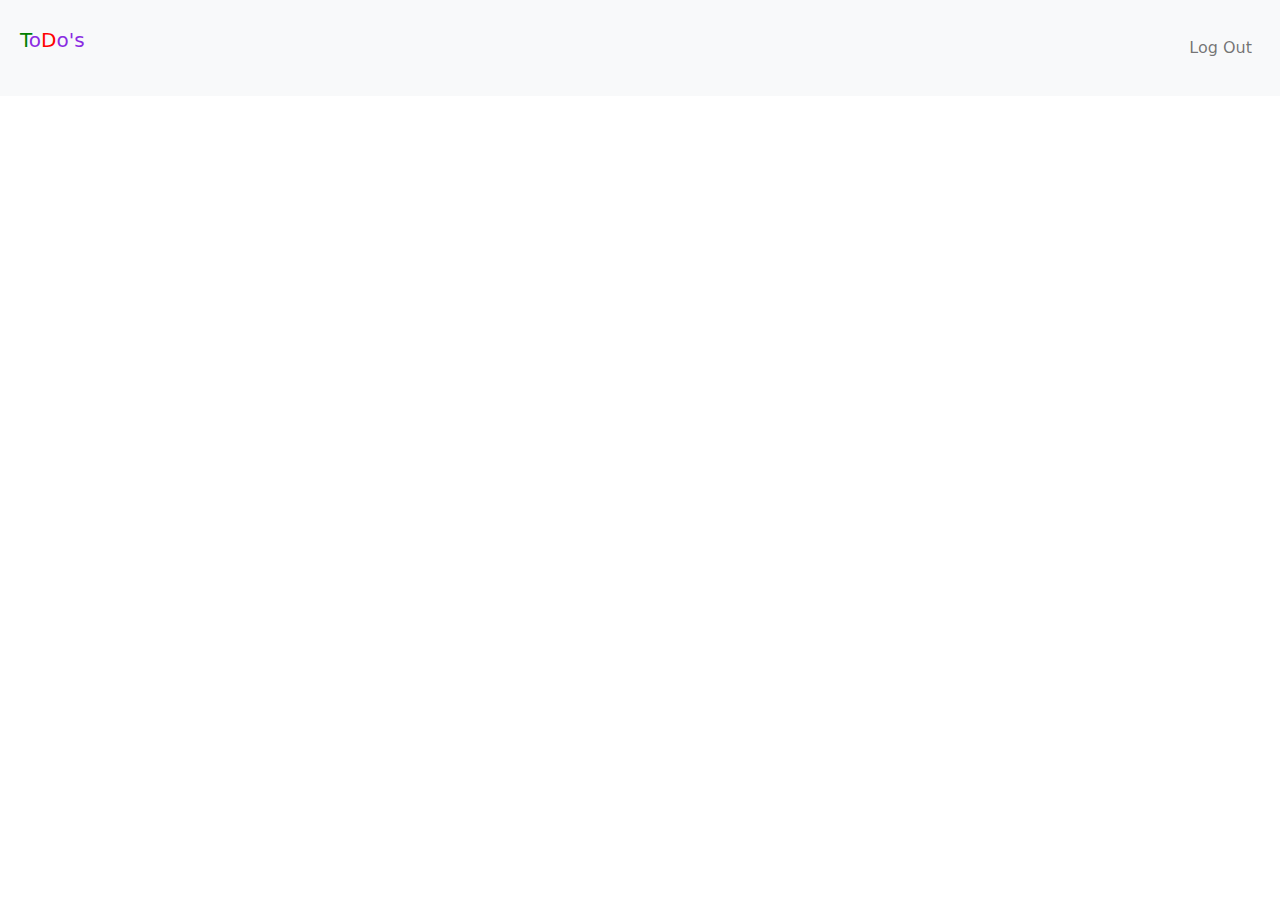
<file: index.html>
<!DOCTYPE html>
<html lang="en">
<head>
    <meta charset="UTF-8">
    <meta name="viewport" content="width=device-width, initial-scale=1.0">
    <title>ToDo App</title>
    
    <!-- <link rel="stylesheet" href="https://cdn.datatables.net/1.10.2/css/jquery.dataTables.min.css"> -->
    <link rel="stylesheet" href="./CSS/bootstrap.min.css">
    <link rel="stylesheet" href="./CSS/style.css">

</head>
<body>
    <header class="sticky-top">
        <nav class="navbar navbar-expand-lg navbar-light bg-light headerClass"data-toggle="sticky-onscroll">
            <a class="navbar-brand" href="#"><div><p><font style="color: green;">T</font><font style="color: blueviolet;">o</font><font style="color: red;">D</font><font style="color: blueviolet;">o's</font></p></div></a>
            <button class="navbar-toggler" type="button" data-toggle="collapse" data-target="#navbarNav" aria-controls="navbarNav" aria-expanded="false" aria-label="Toggle navigation">
              <span class="navbar-toggler-icon"></span>
            </button>
            <div class="collapse navbar-collapse  justify-content-end" id="navbarNav">
              <ul class="navbar-nav">
                <li class="nav-item active">
                  <a class="nav-link" href="./Login.html">Log Out</span></a>
                </li>
              
              
              </ul>
            </div>
          </nav>
    </header>
    <div class="col-md-1"></div>
    <div class="container col-md-10 ToDoTableContainer" >
        <table id="ToDoTable" class="table table-striped">


        </table>

    </div>

    


    <script src="./JS/Script.js"></script>
    <!-- <script src="https://ajax.googleapis.com/ajax/libs/jquery/1.7.1/jquery.min.js"></script> -->
    <!-- <script type="text/javascript" src="https://cdn.datatables.net/1.10.2/js/jquery.dataTables.min.js"></script> -->
    <!-- <script type="text/javascript" src="https://maxcdn.bootstrapcdn.com/bootstrap/3.2.0/js/bootstrap.min.js"></script> -->

</body>
</html>
</file>
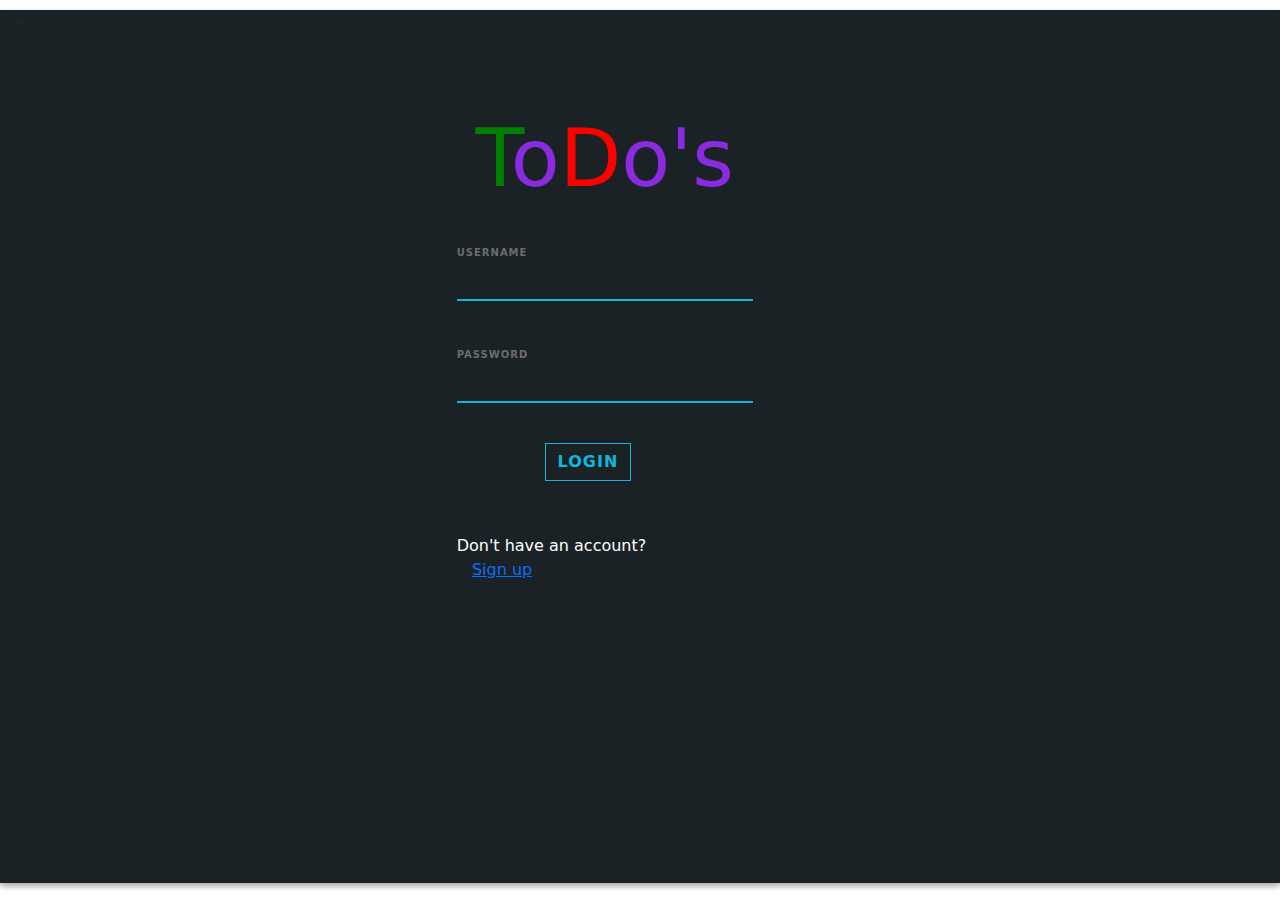
<file: Login.html>
<!DOCTYPE html>
<html lang="en">
<head>

    <title>Login Page</title>
    
    <link rel="stylesheet" href="CSS/bootstrap.min.css">
    <link rel="stylesheet" href="./CSS/style.css">
    <link rel="icon" type="image/x-icon" href="Images/favicon.ico">
</head>

<body >  
       

    <main>
     <!-- End top header-->
    <div class="loginPage col-lg-12>
        <!-- <div class="container"> -->
            <div class="row loginpageContainer col-lg-12">
                
                <div class="col-md-4 col-sm-1"></div>
                <div class="col-md-3 col-sm-10 login-box">
                    <div class="col-lg-12 login-icon"> 
                      <div><p><font style="color: green;">T</font><font style="color: blueviolet;">o</font><font style="color: red;">D</font><font style="color: blueviolet;">o's</font></p></div>
    
                    </div>
                

                    <div class="col-lg-12 login-form">
                        <div class="col-lg-12 login-form">
                            <form id="LoginForm" action="./index.html"  onsubmit="return Validate(document.getElementById('emailLogin').value,document.getElementById('passwordLogin').value,LoginMessage)">
                                <div class="form-group">
                                    <label for="emailLogin" class="form-control-label">USERNAME</label>
                                    <input type="text" class="form-control" id="emailLogin">
                                </div>
                                <div class="form-group">
                                    <label for="passwordLogin" class="form-control-label">PASSWORD</label>
                                    <input type="password" class="form-control" id="passwordLogin">
                                </div>
                            <div class="row">
                                <div class="col-lg-7 loginbttm">
                                    <div class="col-lg-1 login-btm login-text">
                                        <!-- Error Message -->
                                    </div>
                                    
                                    <div class="col-lg-12 login-btm login-button">
                                        <button type="button" class="btn btn-outline-primary" id="LoginButton">LOGIN</button>
                                        
                                        
                                            
                                    </div>
                                    

                                    
                                    
                                </div>
                            </div>
                                <br>
                                <div class="col-lg-12"> 
                                    <div class="row">                                 
                                        <small id="HelpForEmailPassLogin"  class="form-text text-muted"></small>
                                    </div>  
                                </div>
                                <div class="col-lg-8 signup-Message">                                    
                                    <p>Don't have an account?    &nbsp;&nbsp; <a href="#">Sign up</a> </p>
                                </div>
                                
                            </form>
                        </div>
                    </div>
                    
            </div>
        <!-- </div> -->
    </div>

 
</div>
</main>

<script src="./JS/login.js"></script>

</body>
</html>
</file>
<file: CSS/style.css>
*{
    margin: 0;
    padding: 0;
    
    
}

.ToDoTableContainer{

    margin-top: 50px;
}
.headerClass{
    padding: 20px;
}
.ToDoTableContainer input[type="checkbox" i]{
    margin: 6px;

}
.ToDoTableContainer label{
    font-weight: 600;
}

.loginPage{
    background-color: #1a2226;
   
    margin-top: 10px;
    padding: 0;
    width: 100%;
    box-shadow: 0 3px 6px rgba(0, 0, 0, 0.16), 0 3px 6px rgba(0, 0, 0, 0.23);
    min-height: 97vh;
    
    
}
.login-image{
    background-image: url("../Images/Alappuzha Cover - Copy.jpg");
    background-size: cover;
    margin: 0;
    padding: 0;
    float: left;

 

}

.login-box {
    
    padding-top: 75px;
    
    background: #1A2226;
    text-align: center;
    margin: 0px;
    margin-left: 30px;
    float: right;
}

.login-icon {
    height: 100px;
    font-size: 80px;
    line-height: 100px;
    background: transparent;
    margin-bottom: 30px;

}



.login-form {
    margin-top: 25px;
    text-align: left;
}

.loginPage input[type=text] {
    background-color: #1A2226;
    border: none;
    border-bottom: 2px solid #0DB8DE;
    border-top: 0px;
    border-radius: 0px;
    font-weight: bold;
    outline: 0;
    margin-bottom: 20px;
    padding-left: 0px;
    color: #ECF0F5;
}

.loginPage input[type=password] {
    background-color: #1A2226;
    border: none;
    border-bottom: 2px solid #0DB8DE;
    border-top: 0px;
    border-radius: 0px;
    font-weight: bold;
    outline: 0;
    padding-left: 0px;
    margin-bottom: 20px;
    color: #ECF0F5;
}

.loginPage .form-group {
    margin-bottom: 40px;
    outline: 0px;
}

.loginPage .form-control:focus {
    border-color: inherit;
    -webkit-box-shadow: none;
    box-shadow: none;
    border-bottom: 2px solid #0DB8DE;
    outline: 0;
    background-color: #1A2226;
    color: #ECF0F5;
}

.loginPage input:focus {
    outline: none;
    box-shadow: 0 0 0;
}

.loginPage label {
    margin-bottom: 0px;
}

.loginPage .form-control-label {
    font-size: 10px;
    color: #6C6C6C;
    font-weight: bold;
    letter-spacing: 1px;
}

.loginPage .btn-outline-primary {
    border-color: #0DB8DE;
    color: #0DB8DE;
    border-radius: 0px;
    font-weight: bold;
    letter-spacing: 1px;
    box-shadow: 0 1px 3px rgba(0, 0, 0, 0.12), 0 1px 2px rgba(0, 0, 0, 0.24);
}

.loginPage .btn-outline-primary:hover {
    background-color: #0DB8DE;
    right: 0px;
    color: black;
}

.loginPage .login-btm {
    float: left;
}

.loginPage .login-button {
    padding-right: 0px;
    text-align: right;
    margin-bottom: 25px;
}

.loginPage .login-text {
    text-align: left;
    padding-left: 0px;
    color: #A2A4A4;
}

.loginPage .loginbttm {
    padding: 0px;
}
.loginPage .signup-Message p{
    color: white;
    text-align: left;
    margin-bottom: 100px;
</file>
